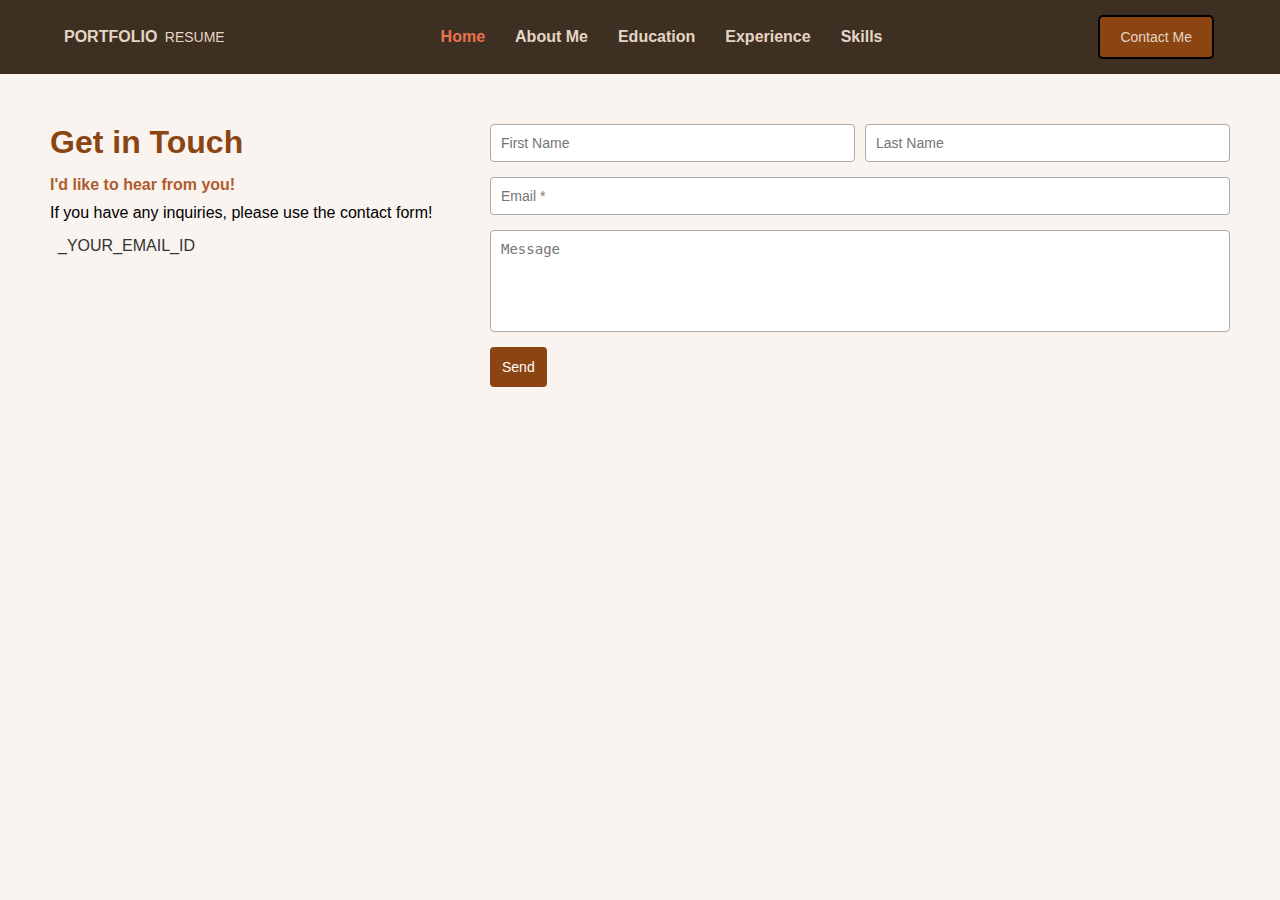
<file: contact.html>
<!DOCTYPE html>
<html lang="en">
<head>
    <meta charset="UTF-8">
    <meta name="viewport" content="width=device-width, initial-scale=1.0">
    <title>Portfolio Resume</title>
    <link rel="stylesheet" href="style.css">
    <script defer src="script.js"></script>
</head>
<body>
    <!-- Navbar -->
    <header>
        <div class="container nav">
            <div class="logo">
               <b><span class="logo-text">PORTFOLIO <span class="resume">RESUME</span></b></span>
            </div>
            <nav class="nav-links">
                <a href="index.html" class="active">Home</a>
                <a href="about.html">About Me</a>
                <a href="education.html">Education</a>
                <a href="experience.html">Experience</a>
                <a href="skills.html">Skills</a>
            </nav>
            <a href="contact.html" class="btn btn-small">Contact Me</a>
            <div class="menu-toggle">☰</div>
        </div>
    </header>
    <main>
        <section class="contact-section">
            <div class="contact-info">
                <h1>Get in Touch</h1>
                <p class="subtitle">I'd like to hear from you!</p>
                <p>If you have any inquiries, please use the contact form!</p>
                <div class="email">
                    <i class="fas fa-envelope"></i>
                    <a href="#">_YOUR_EMAIL_ID</a>
                </div>
                <div class="social-icons">
                    <a href="#"><i class="fab fa-facebook-f"></i></a>
                    <a href="#"><i class="fab fa-instagram"></i></a>
                    <a href="#"><i class="fab fa-twitter"></i></a>
                    <a href="#"><i class="fab fa-pinterest-p"></i></a>
                    <a href="#"><i class="fab fa-vimeo-v"></i></a>
                </div>
            </div>

            <form class="contact-form">
                <div class="form-row">
                    <input type="text" placeholder="First Name" name="firstName" required>
                    <input type="text" placeholder="Last Name" name="lastName">
                </div>
                <input type="email" placeholder="Email *" name="email" required>
                <textarea placeholder="Message" name="message" rows="5" required></textarea>
                <button type="submit" class="send-btn">Send</button>
            </form>
        </section>
    </main>
</body>
</html>
</file>
<file: style.css>
/* General Reset */
* {
    margin: 0;
    padding: 0;
    box-sizing: border-box;
}

body {
    font-family: 'Poppins', sans-serif;
    background-color: #f9f4ef;
    color:black;
}

.container {
    width: 90%;
    max-width: 1200px;
    margin: auto;
}

/* Navbar */
header {
    background:#3E2F23;
    padding: 15px 0;
    box-shadow: 0 2px 10px rgba(0,0,0,0.05);
    color:#E6D5C3;
    display: flex;
    align-items: center;
    justify-content: space-between;
}

.nav {
    display: flex;
    align-items: center;
    justify-content: space-between;
}


.resume {
    font-weight: 400;
    font-size: 14px;
    margin-left: 3px;
}

.nav-links {
    display: flex;
    align-items: center;
}

.nav-links a {
    text-decoration: none;
    color:#E6D5C3;
    margin: 0 15px;
    font-weight: 600;
}

.nav-links a.active,
.nav-links a:hover {
    color: #E97451;
}

.btn-small {
    background: #8b4513;
    color: #E6D5C3;
    padding: 8px 16px;
    border-radius: 6px;
    text-decoration: none;
    font-size: 14px;
}

.menu-toggle {
    display: none;
    font-size: 24px;
    cursor: pointer;
}

/* Hero Section */
.profile {
    display: flex;
    align-items: center;
    justify-content: space-between;
    padding: 60px 60px;
    gap: 20px;
}

.profile-text {
    max-width: 50%;
}

h1 {
    font-size: 38px;
    font-weight: 700;
    margin-bottom: 15px;
}

.highlight {
    color: #8b4513;
}

.description {
    color: black;
    font-size: 15px;
    line-height: 1.6;
    margin-bottom: 25px;
}

.buttons {
    display: flex;
    align-items: center;
    flex-wrap: wrap;
}



.btn {
    background: #8b4513;
    color: #E6D5C3;
    padding: 12px 20px;
    text-decoration: none;
    border-radius: 5px;
    margin-right: 2px;
    font-weight: 500;
    border: 2px solid black;
}
.btn:hover{
    background-color: #E6D5C3;
    color:#8b4513 ;
    border: 2px solid black;
}


.btn-outline {
    border: 2px solid black;
    padding: 12px 20px;
    text-decoration: none;
    border-radius: 5px;
    color:black;
}
.btn-outline:hover{
    background-color:#8b4513 ;
    color:#E6D5C3 ;
}


.profile-image img {
    width: 350px;
    border-radius: 50%;
}

.timeline {
  margin: 30px;
}

.timeline .item {
  margin-bottom: 20px;
}

.certificate {
  background: #9e5534;
  padding: 10px;
  color:black;
}

.skills .bar {
  background:rgb(119, 116, 116);
  height: 10px;
  border-radius: 5px;
  margin-bottom: 15px;
}

.skills .bar span {
  display: block;
  height: 100%;
  background: #8b4513;
  border-radius: 60px;
}


.contact-section {
    display: flex;
    flex-wrap: wrap;
    justify-content: space-between;
    padding: 50px;
    gap: 40px;
    background-color: #f9f4ef;
}

.contact-info {
    flex: 1 1 300px;
    max-width: 400px;
}

.contact-info h1 {
    font-size: 2rem;
    color: #8b4513;
}

.contact-info .subtitle {
    color: #b05c2e;
    font-weight: bold;
    margin-bottom: 10px;
}

.contact-info p {
    margin-bottom: 15px;
}

.email {
    display: flex;
    align-items: center;
    gap: 8px;
    margin-bottom: 15px;
}

.email a {
    text-decoration: none;
    color: #333;
}

.social-icons a {
    display: inline-block;
    color: #333;
    font-size: 18px;
    margin-right: 10px;
    transition: color 0.3s ease;
}

.social-icons a:hover {
    color: #8b4513;
}

/* Form Styles */
.contact-form {
    flex: 1 1 400px;
    display: flex;
    flex-direction: column;
    gap: 15px;
}

.form-row {
    display: flex;
    gap: 10px;
}

input, textarea {
    width: 100%;
    padding: 10px;
    border: 1px solid #aaa;
    border-radius: 4px;
    font-size: 14px;
}

textarea {
    resize: none;
}

.send-btn {
    background-color: #8b4513;
    color: white;
    border: none;
    padding: 12px;
    font-size: 14px;
    border-radius: 4px;
    cursor: pointer;
    align-self: flex-start;
    transition: background 0.3s ease;
}

.send-btn:hover {
    background-color: #a0522d;
}




/* Responsive Design */
@media (max-width: 900px) {
    .profile {
        flex-direction: column-reverse;
        text-align: center;
    }
    .profile-text {
        max-width: 100%;
    }
    .profile-image img {
        width: 250px;
    }
}

@media (max-width: 768px) {
    .nav-links {
        display: none;
        flex-direction: column;
        position: absolute;
        top: 60px;
        right: 10px;
        background: white;
        box-shadow: 0 2px 10px rgba(0,0,0,0.1);
        padding: 15px;
        border-radius: 8px;
    }
    .nav-links.active {
        display: flex;
    }
    .menu-toggle {
        display: block;
    }
}

/* Responsive  contact*/
@media (max-width: 768px) {
    .contact-section {
        flex-direction: column;
    }
    .form-row {
        flex-direction: column;
    }
}
</file>
